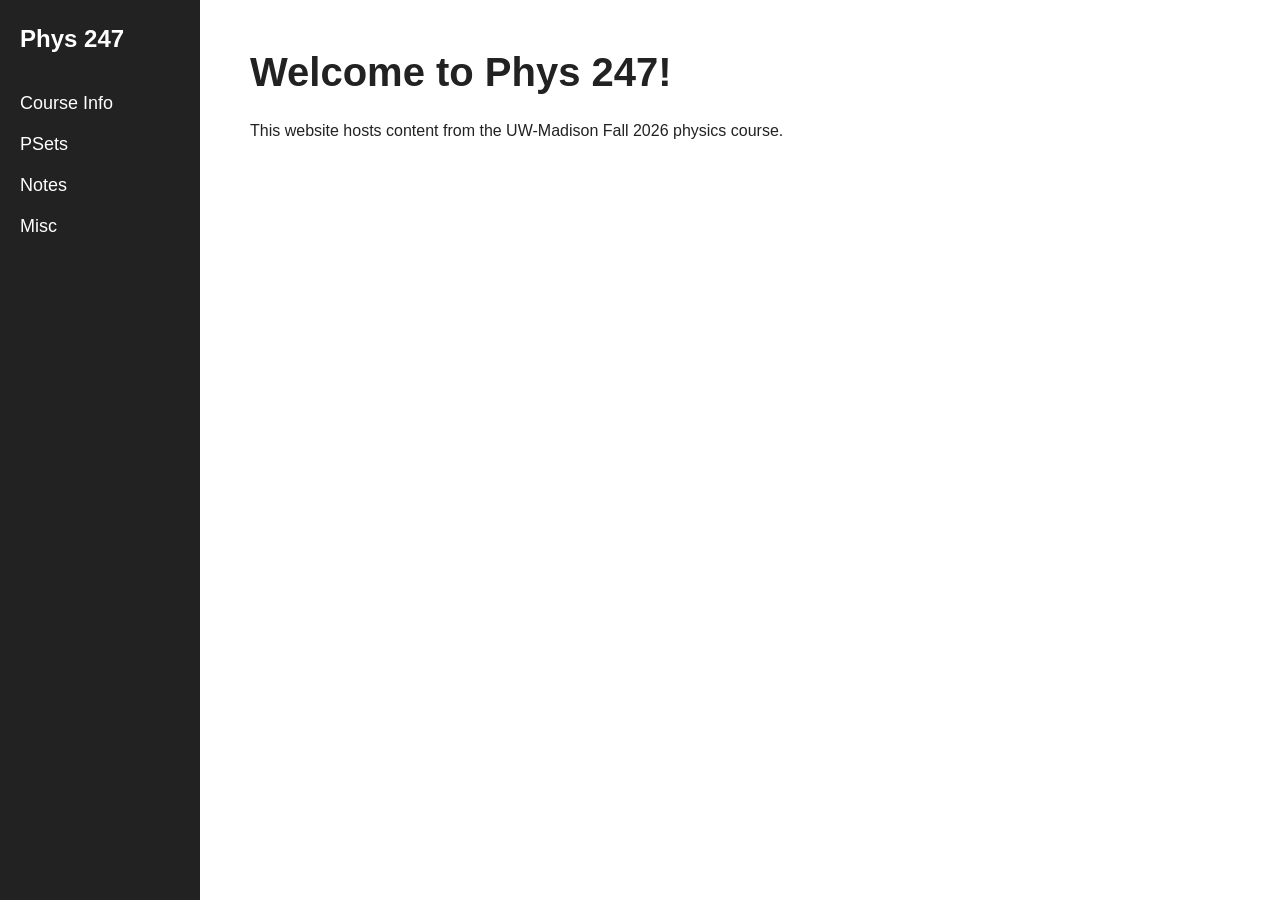
<file: index.html>
<!DOCTYPE html>
<html lang="en">
<head>
    <meta charset="UTF-8">
    <meta name="viewport" content="width=device-width, initial-scale=1.0">
    <title>Phys 247</title>
    <link rel="stylesheet" href="style.css">
</head>

<body>

    <div class="sidebar">
        <h2>Phys 247</h2>

        <a href="info.html">Course Info</a>
        <a href="psets.html">PSets</a>
        <a href="notes.html">Notes</a>
        <a href="misc.html">Misc</a>
    </div>

    <main class="content">
        <h1>Welcome to Phys 247!</h1>

        <p>This website hosts content from the UW-Madison Fall 2026 physics course.</p>
        <!--
				<p>Physics content lives here.</p>
			-->
    </main>

</body>
</html>
</file>
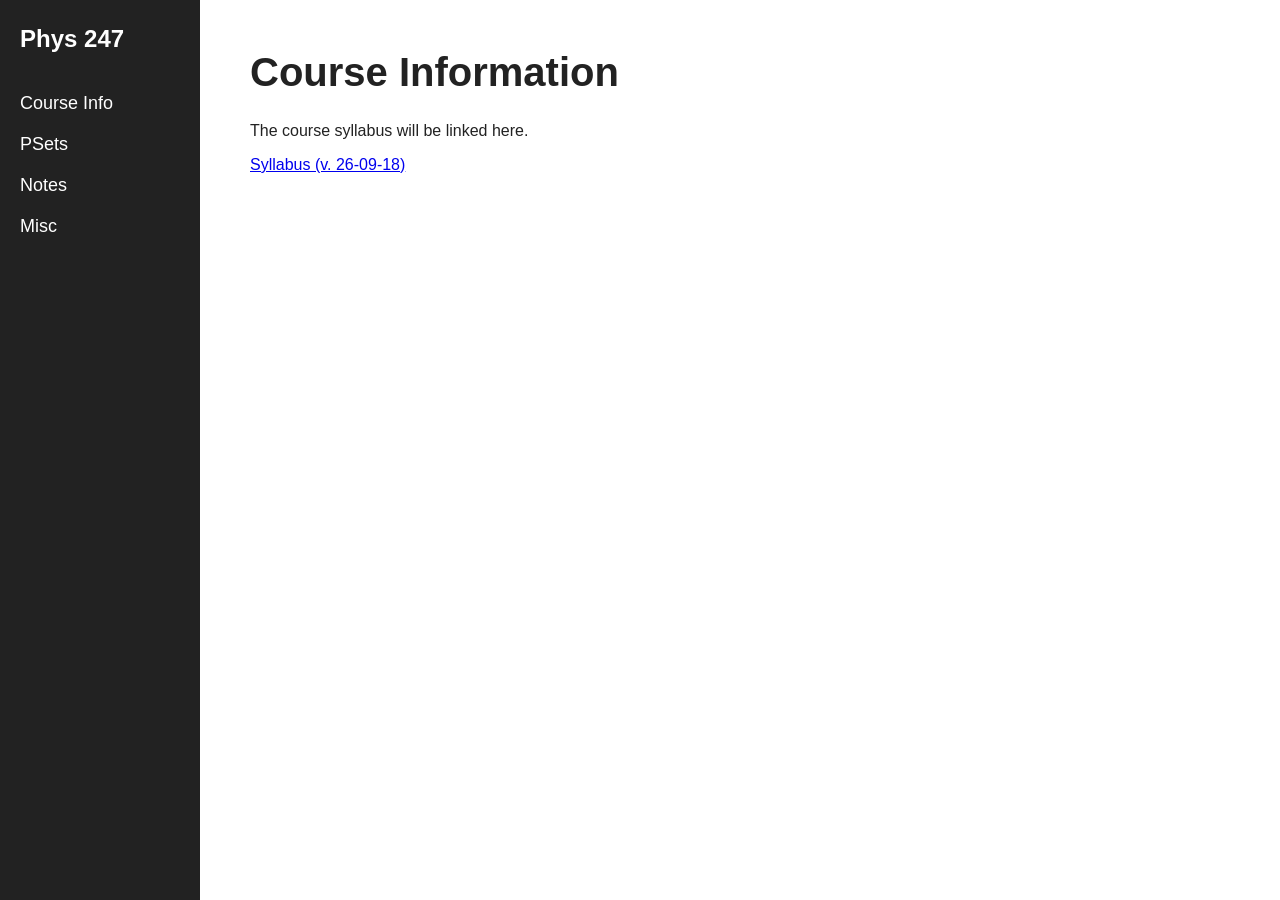
<file: info.html>
<!DOCTYPE html>
<html lang="en">
<head>
    <meta charset="UTF-8">
    <meta name="viewport" content="width=device-width, initial-scale=1.0">
    <title>Phys 247 - Info</title>
    <link rel="stylesheet" href="style.css">
</head>

<body>

    <div class="sidebar">
		<h2><a href="index.html">Phys 247</a></h2>

        <a href="info.html">Course Info</a>
        <a href="psets.html">PSets</a>
        <a href="notes.html">Notes</a>
        <a href="misc.html">Misc</a>
    </div>

    <main class="content">
        <h1>Course Information</h1>

        <p>The course syllabus will be linked here.</p>
        <a href="files/syllabus_260918.pdf">Syllabus (v. 26-09-18)</a>
    </main>

</body>
</html>
</file>
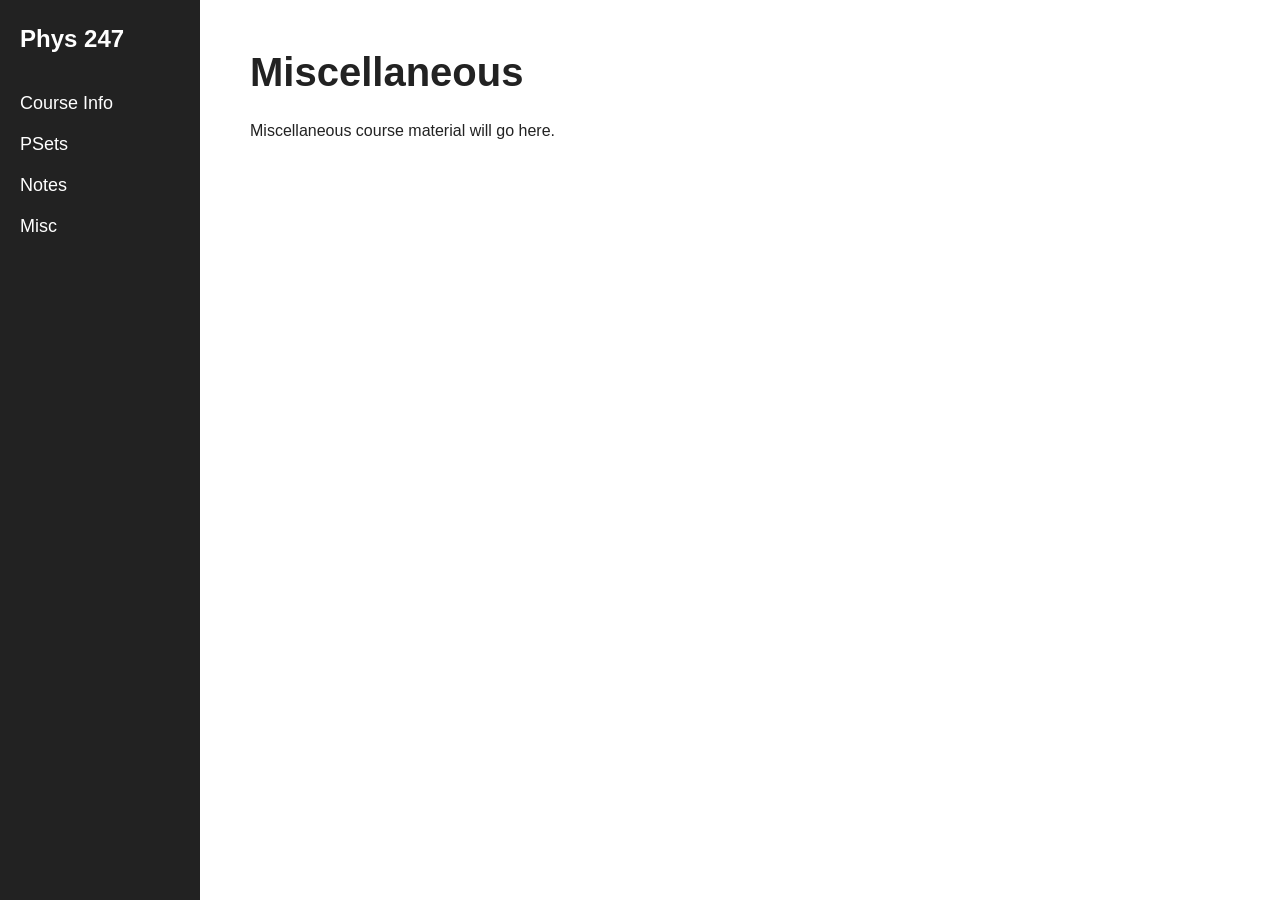
<file: misc.html>
<!DOCTYPE html>
<html lang="en">
<head>
    <meta charset="UTF-8">
    <meta name="viewport" content="width=device-width, initial-scale=1.0">
    <title>Phys 247 - Misc</title>
    <link rel="stylesheet" href="style.css">
</head>

<body>

    <div class="sidebar">
		<h2><a href="index.html">Phys 247</a></h2>

        <a href="info.html">Course Info</a>
        <a href="psets.html">PSets</a>
        <a href="notes.html">Notes</a>
        <a href="misc.html">Misc</a>
    </div>

    <main class="content">
        <h1>Miscellaneous</h1>

        <p>Miscellaneous course material will go here.</p>

    </main>

</body>
</html>
</file>
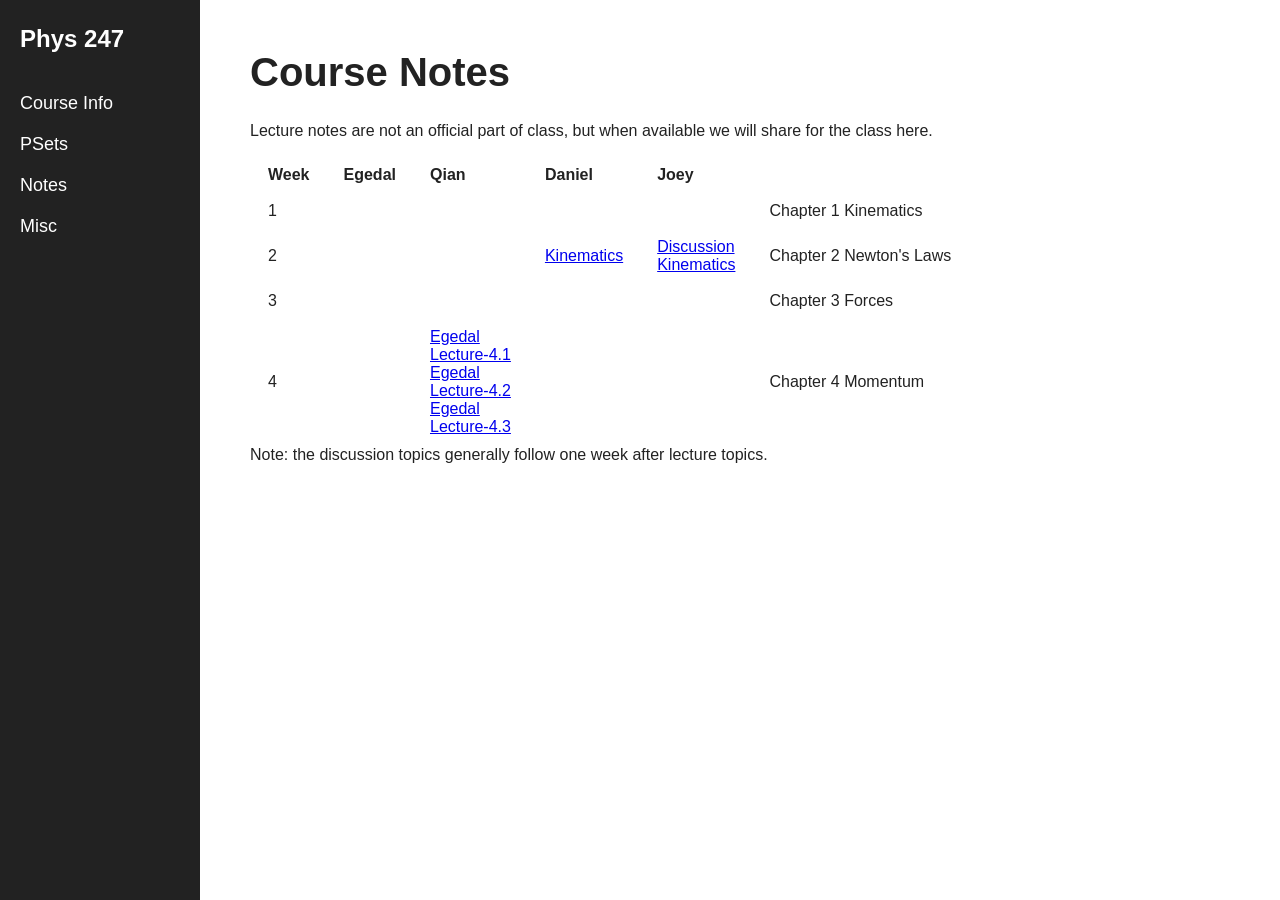
<file: notes.html>
<!DOCTYPE html>
<html lang="en">
<head>
    <meta charset="UTF-8">
    <meta name="viewport" content="width=device-width, initial-scale=1.0">
    <title>Phys 247 - Notes</title>
    <link rel="stylesheet" href="style.css">
</head>

<body>

    <div class="sidebar">
		<h2><a href="index.html">Phys 247</a></h2>

        <a href="info.html">Course Info</a>
        <a href="psets.html">PSets</a>
        <a href="notes.html">Notes</a>
        <a href="misc.html">Misc</a>
    </div>

    <main class="content">
        <h1>Course Notes</h1>

        <p>Lecture notes are not an official part of class,
		but when available we will share for the class here.
		</p>

        <table class="notes">
            <thead>
                <tr>
                    <th>Week</th>
                    <th>Egedal</th>
                    <th>Qian</th>
                    <th>Daniel</th>
                    <th>Joey</th>
                    <th></th>
                </tr>
            </thead>
            <tbody>
                <tr>
                    <td>1</td>
					<td></td>
					<td></td>
					<td></td>
					<td></td>
                    <td>Chapter 1 Kinematics</td>
                </tr>

                <tr>
                    <td>2</td>
					<td></td>
					<td></td>
                    <td><a href="files/0911-kinematics-heimshoth.pdf">Kinematics</a></td>
					<td><a href="files/week1-hammill.pdf">Discussion<br>Kinematics</a></td>
                    <td>Chapter 2 Newton's Laws</td>
                </tr>

                <tr>
                    <td>3</td>
					<td></td>
					<td></td>
					<td></td>
					<td></td>
                    <td>Chapter 3 Forces</td>
                </tr>

                <tr>
                    <td>4</td>
					<td></td>
					<td>
						<a href="notes/egedal-lecture-4_1-by-qian.pdf">Egedal<br>Lecture-4.1</a><br>
						<a href="notes/egedal-lecture-4_2-by-qian.pdf">Egedal<br>Lecture-4.2</a><br>
						<a href="notes/egedal-lecture-4_3-by-qian.pdf">Egedal<br>Lecture-4.3</a>
					</td>
					<td></td>
					<td></td>
                    <td>Chapter 4 Momentum</td>
                </tr>
            </tbody>
        </table>
		Note: the discussion topics generally follow one week after lecture topics.
    </main>

</body>
</html>
</file>
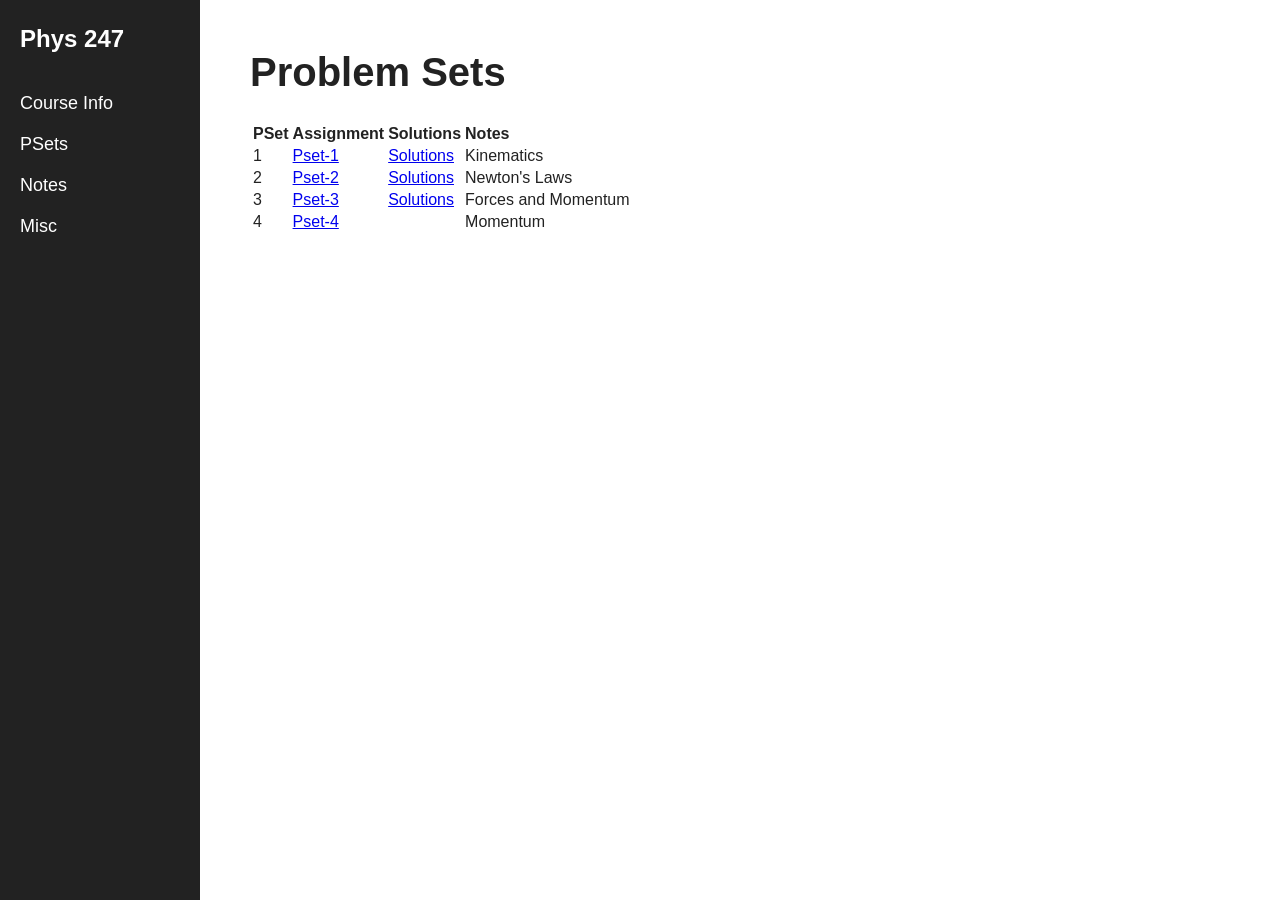
<file: psets.html>
<!DOCTYPE html>
  <html lang="en">
  <head>
      <meta charset="UTF-8">
      <meta name="viewport" content="width=device-width, initial-scale=1.0">
      <title>Phys 247 - PSets</title>
      <link rel="stylesheet" href="style.css">
  </head>

  <body>

      <div class="sidebar">
		  <h2><a href="index.html">Phys 247</a></h2>

          <a href="info.html">Course Info</a>
          <a href="psets.html">PSets</a>
          <a href="notes.html">Notes</a>
          <a href="misc.html">Misc</a>
      </div>

      <main class="content">
          <h1>Problem Sets</h1>

          <table class="psets">
              <thead>
                  <tr>
                      <th>PSet</th>
                      <th>Assignment</th>
                      <th>Solutions</th>
                      <th>Notes</th>
                  </tr>
              </thead>
              <tbody>
                  <tr>
                      <td>1</td>
                      <td><a href="psets/pset1.pdf">Pset-1</a></td>
                      <td><a href="psets/solution1.pdf">Solutions</a></td>
                      <td>Kinematics</td>
                  </tr>
                  <tr>
                      <td>2</td>
                      <td><a href="psets/pset2.pdf">Pset-2</a></td>
                      <td><a href="psets/solution2.pdf">Solutions</a></td>
                      <td>Newton's Laws</td>
                  </tr>
                  <tr>
                      <td>3</td>
                      <td><a href="psets/pset3.pdf">Pset-3</a></td>
                      <td><a href="psets/solution3.pdf">Solutions</a></td>
                      <td>Forces and Momentum</td>
                  </tr>
                  <tr>
                      <td>4</td>
                      <td><a href="psets/pset4.pdf">Pset-4</a></td>
                      <td></td>
                      <td>Momentum</td>
                  </tr>
              </tbody>
          </table>
      </main>

  </body>
  </html>
</file>
<file: style.css>
body {
    margin: 0;
    font-family: Arial, Helvetica, sans-serif;
    background: white;
    color: #222;
}

.sidebar {
    position: fixed;
    top: 0;
    left: 0;

    width: 200px;
    height: 100vh;

    background: #222;
    color: white;

    padding: 25px 20px;
    box-sizing: border-box;
}

.sidebar h2 {
    margin-top: 0;
    margin-bottom: 30px;
}

.sidebar h2 a {
	color : inherit;
	font-size: inherit;
	text-decoration: none;

	padding: 0;
	display: inline;
}

.sidebar a {
    display: block;

    color: white;
    text-decoration: none;

    padding: 10px 0;
    font-size: 18px;
}

.sidebar a:hover {
    color: #ccc;
}

.content {
    margin-left: 200px;
    padding: 50px;
}

.content h1 {
    font-size: 40px;
    margin-top: 0;
}

section {
    margin-top: 50px;
}

@media (max-width: 600px){
	.sidebar {
		position: static;
		width: 100%;
		height: auto;
	}

	.content {
		margin-left: 0;
		padding: 20px;
	}
}

/* the following are table classes */
.psets th{
	text-align: left;
}

.notes th{
	text-align: left;
}

.notes th,
.notes td{
	padding: 8px 16px;
}
</file>
